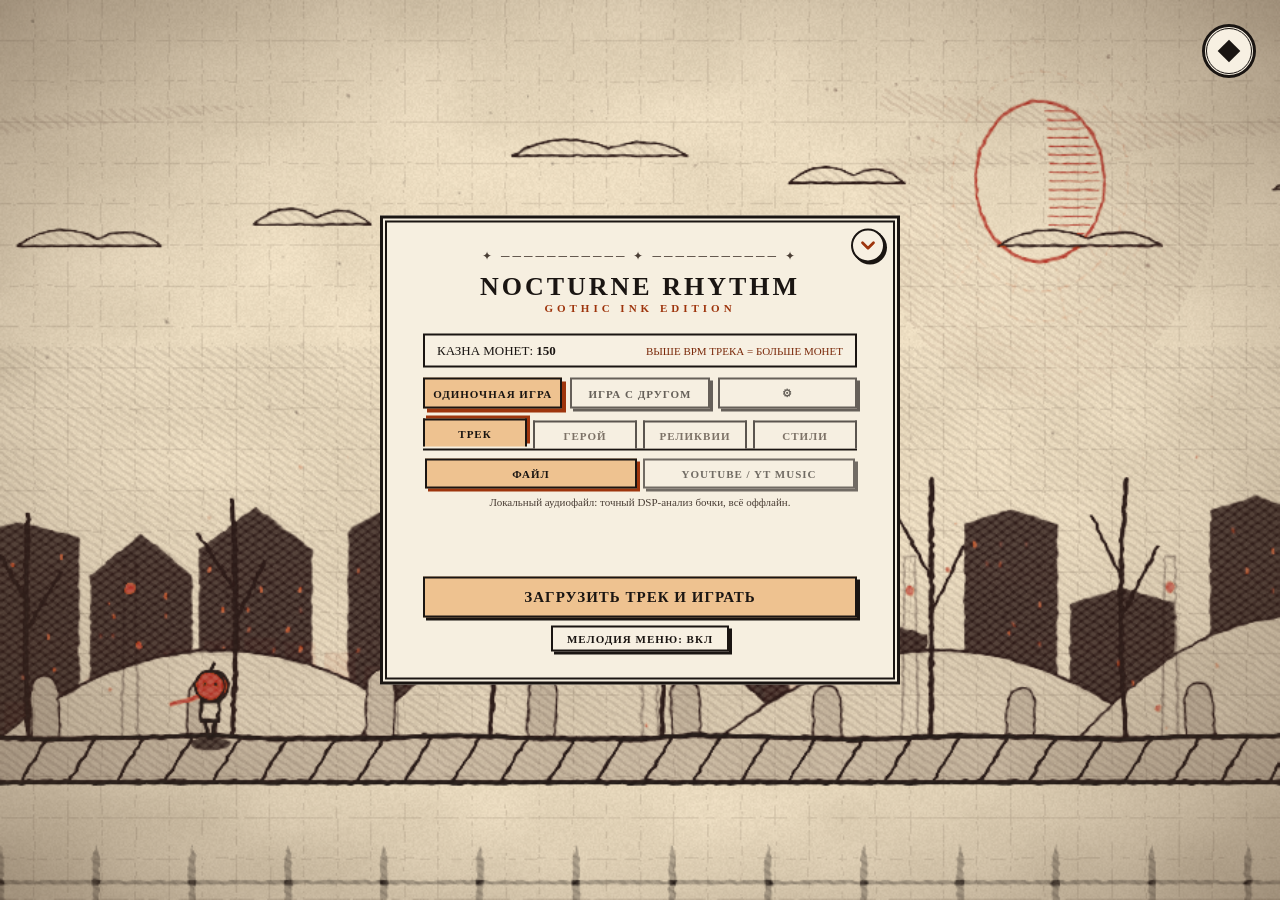
<file: index.html>
<!DOCTYPE html>
<html lang="ru">
<head>
  <meta charset="UTF-8" />
  <meta name="viewport" content="width=device-width, initial-scale=1.0, maximum-scale=1.0, user-scalable=no, viewport-fit=cover" />
  <title>NOCTURNE RHYTHM</title>
  <link rel="stylesheet" href="src/style.css" />
</head>
<body data-theme="ink">
  <input type="file" id="audio-input" accept="audio/*" style="display: none;" />
  <div id="yt-holder" aria-hidden="true"></div>

  <div id="canvas-container">
    <canvas id="gl-canvas"></canvas>
  </div>

  <div id="ui-layer">
    <div id="start-modal">
      <button id="btn-title-toggle" title="Свернуть / развернуть заголовок">
        <svg class="chev" width="22" height="22" viewBox="0 0 24 24"><path d="M6 9l6 6 6-6" stroke="currentColor" stroke-width="3" fill="none" stroke-linecap="round" stroke-linejoin="round"/></svg>
      </button>

      <div id="title-block">
        <div class="ornament-line">✦ ─────────── ✦ ─────────── ✦</div>
        <div class="modal-title">NOCTURNE RHYTHM</div>
        <div class="modal-subtitle">GOTHIC INK EDITION</div>
      </div>

      <div class="wallet-bar">
        <span>КАЗНА МОНЕТ: <b id="menu-coins-val">150</b></span>
        <span style="font-size: 11px; color: var(--accent-dark);">ВЫШЕ BPM ТРЕКА = БОЛЬШЕ МОНЕТ</span>
      </div>

      <div class="mode-row">
        <button id="btn-solo-mode" class="sketch-btn active">ОДИНОЧНАЯ ИГРА</button>
        <button id="btn-mp-mode" class="sketch-btn">ИГРА С ДРУГОМ</button>
        <button id="btn-open-settings" class="sketch-btn" title="Настройки">⚙</button>
      </div>

      <div id="mp-panel" style="display: none;">
        <div id="mp-lobby">
          <button id="btn-create-room" class="sketch-btn" style="width: 100%;">СОЗДАТЬ КОМНАТУ (ВЫ ХОСТ)</button>
          <div class="mp-or">— или —</div>
          <div style="display: flex; gap: 6px;">
            <input type="text" id="room-code-input" maxlength="4" placeholder="КОД" class="room-input" />
            <button id="btn-join-room" class="sketch-btn" style="flex: 1;">ВОЙТИ</button>
          </div>
        </div>
        <div id="mp-status" style="display: none;">
          <div id="mp-code-label" class="mp-code"></div>
          <div id="mp-hint" class="mp-hint"></div>
          <div id="mp-progress" class="progress-outer" style="display: none;">
            <div id="mp-progress-fill" class="progress-fill"></div>
          </div>
          <button id="btn-leave-room" class="sketch-btn" style="width: 100%; margin-top: 8px; font-size: 11px; padding: 6px 10px;">ПОКИНУТЬ КОМНАТУ</button>
        </div>
      </div>

      <!-- better17: tabbed menu -->
      <div class="menu-tabs">
        <button id="btn-tab-track" class="tab-btn">ТРЕК</button>
        <button id="btn-tab-hero" class="tab-btn">ГЕРОЙ</button>
        <button id="btn-tab-items" class="tab-btn">РЕЛИКВИИ</button>
        <button id="btn-tab-styles" class="tab-btn">СТИЛИ</button>
      </div>

      <div id="tab-track" class="tab-panel">
        <div class="src-row">
          <button id="btn-src-file" class="sketch-btn active">ФАЙЛ</button>
          <button id="btn-src-yt" class="sketch-btn">YOUTUBE / YT MUSIC</button>
        </div>

        <div id="track-file-box">
          <div class="mp-hint" style="margin: 6px 0;">Локальный аудиофайл: точный DSP-анализ бочки, всё оффлайн.</div>
        </div>

        <div id="track-yt-box" style="display: none;">
          <div style="display: flex; gap: 6px;">
            <input type="text" id="yt-url" class="yt-input" placeholder="Вставь ссылку YouTube / YT Music..." />
            <button id="btn-yt-load" class="sketch-btn">LOAD</button>
          </div>
          <div id="yt-hint" class="mp-hint" style="margin-top: 6px;">Трек играет прямо с YouTube — без скачивания.</div>

          <div id="calib-box" style="display: none;" class="calib-box">
            <div id="calib-status" class="calib-status">СЛУШАЙ И ТАКАЙ В БИТ!</div>
            <div id="calib-count" class="calib-count">0 / 10</div>
            <button id="calib-tap-zone" class="tap-zone">ТАЙ!</button>
            <div class="mp-hint" style="margin-top: 4px;">пробел тоже работает</div>
          </div>

          <div id="track-card" style="display: none;" class="track-card">
            <b id="menu-track-name">-</b>
            <div class="track-card-row">
              <span>BPM: <b id="menu-bpm-val">-</b></span>
              <span>ДЛИНА: <b id="menu-track-len">-</b></span>
              <span>БИТОВ: <b id="menu-track-kicks">-</b></span>
            </div>
            <div class="track-card-row">
              <span>ТЕКСТ ПЕСНИ: <b id="lyrics-status">—</b></span>
            </div>
            <button id="btn-calib-retry" class="sketch-btn" style="display: none; font-size: 11px; padding: 5px 12px; margin-top: 4px;">ЕЩЁ РАЗ (перекалибровать)</button>
          </div>
        </div>
      </div>

      <div id="tab-hero" class="tab-panel" style="display: none;">
        <div class="section-label">МАГАЗИН ОБЛИКОВ (СКИНЫ)</div>
        <div class="skin-grid" id="skin-selector"></div>
      </div>

      <div id="tab-items" class="tab-panel" style="display: none;">
        <div class="section-label">ВИЗУАЛЬНЫЕ РЕЛИКВИИ (ПРЕДМЕТЫ)</div>
        <div class="item-grid" id="item-selector"></div>
      </div>

      <div id="tab-styles" class="tab-panel" style="display: none;">
        <div class="section-label">ВИЗУАЛЬНЫЙ СТИЛЬ ВСЕЙ ИГРЫ</div>
        <div id="theme-grid"></div>
      </div>

      <div id="guest-wait" class="mp-hint" style="display: none; text-align: center; padding: 6px 0;">ЖДЁМ ТРЕК ОТ ХОСТА...</div>

      <button id="btn-select-file" class="sketch-btn pulse-ring" style="font-size: 15px; width: 100%; margin-top: 6px;">ЗАГРУЗИТЬ ТРЕК И ИГРАТЬ</button>
      <button id="btn-yt-start" class="sketch-btn pulse-ring" style="display: none; font-size: 15px; width: 100%; margin-top: 6px;">ВСТАВЬ ССЫЛКУ И ЗАГРУЗИ</button>

      <div style="margin-top: 8px;">
        <button id="btn-toggle-menu-music" class="sketch-btn" style="font-size: 11px; padding: 5px 14px;">МЕЛОДИЯ МЕНЮ: ВКЛ</button>
      </div>
    </div>

    <div class="panel" id="settings-panel" style="display: none;">
      <div class="title">НАСТРОЙКИ</div>

      <div class="section-label">ЭФФЕКТЫ</div>
      <div class="settings-row">
        <span>ЧАСТИЦЫ:</span>
        <button class="sketch-btn quality-btn" data-q="low">НИЗ</button>
        <button class="sketch-btn quality-btn" data-q="mid">СРЕД</button>
        <button class="sketch-btn quality-btn" data-q="high">ВЫС</button>
      </div>
      <div class="settings-row">
        <span>ТРЯСКА ЭКРАНА:</span>
        <button id="btn-toggle-shake" class="sketch-btn">ВКЛ</button>
      </div>
      <div class="settings-row">
        <span>ТЕКСТ ПЕСНИ НА ФОНЕ:</span>
        <button id="btn-toggle-lyrics" class="sketch-btn">ВКЛ</button>
      </div>
      <div class="settings-row">
        <span>КРАСИВЕЙШИЙ ВИЗУАЛ:</span>
        <button id="btn-toggle-ultra" class="sketch-btn ultra-btn">ВЫКЛ</button>
      </div>
      <div class="mp-hint ultra-hint">Максимум красоты: свечение, объёмный фон, плотные эффекты и длинные шлейфы. Может лагать на слабых устройствах.</div>

      <div class="volume-box">
        <span>ГРОМКОСТЬ</span>
        <input type="range" id="volume-slider" min="0" max="100" value="75" />
        <span id="volume-label" style="min-width: 38px;">75%</span>
      </div>

      <button id="btn-close-settings" class="sketch-btn" style="width: 100%; margin-top: 10px;">ЗАКРЫТЬ</button>
    </div>

    <div class="panel" id="hud-panel" style="display: none;">
      <div class="title">NOCTURNE RHYTHM</div>
      <div id="track-name" style="font-size: 12px; font-weight: bold; word-break: break-all; margin-bottom: 6px;">-</div>
      <div id="hud-lyrics" style="font-size: 10px; color: var(--accent); letter-spacing: 1px; margin: -4px 0 6px 0; display: none;"></div>
      <div class="metrics">
        <div class="metric-box">BPM: <b id="bpm-val">-</b> (<span id="bpm-mult-val">x1.0</span>)</div>
        <div class="metric-box">МОНЕТЫ: <b id="hud-coins-val">0</b></div>
        <div class="metric-box">СЕРИЯ: <b id="combo-val">x0</b></div>
      </div>
      <div class="volume-box" style="margin: 8px 0 0 0; padding: 5px 8px;">
        <span style="font-size: 11px;">ЗВУК:</span>
        <input type="range" id="hud-volume-slider" min="0" max="100" value="75" style="width: 90px;" />
        <span style="font-size: 11px; margin-left: 6px;">СЧЕТ: <b id="score-val">0</b></span>
        <button id="btn-hud-menu" class="sketch-btn" style="padding: 3px 10px; font-size: 11px; margin-left: auto;">МЕНЮ</button>
      </div>
    </div>

    <!-- better17: duel VS strip -->
    <div id="vs-panel" style="display: none;">
      <div class="vs-side">
        <span id="vs-crown-my" class="vs-crown">&#9819;</span>
        <b id="vs-my-score">0</b>
        <span class="vs-label">ТЫ</span>
      </div>
      <div class="vs-divider">VS</div>
      <div class="vs-side">
        <span id="vs-crown-peer" class="vs-crown">&#9819;</span>
        <b id="vs-peer-score">0</b>
        <span class="vs-label">ДРУГ</span>
      </div>
    </div>

    <div id="finale-banner" style="display: none;">⚔ ФИНАЛ — МОНЕТЫ ×2 ⚔</div>

    <div id="beat-indicator" title="Импульс бочки">
      <div class="beat-core"></div>
    </div>

    <div class="panel" id="peer-panel" style="display: none;">
      <div class="title" id="peer-name">ДРУГ</div>
      <div class="metrics">
        <div class="metric-box">СЧЁТ: <b id="peer-score">0</b></div>
        <div class="metric-box">СЕРИЯ: <b id="peer-combo">x0</b></div>
        <div class="metric-box">СТАТУС: <b id="peer-status">—</b></div>
      </div>
    </div>

    <div id="countdown" style="display: none;">
      <div id="countdown-num">3</div>
      <div class="modal-subtitle">ПРИГОТОВЬСЯ</div>
    </div>

    <div id="pause-overlay" style="display: none;">
      <div id="pause-icon">⏸</div>
      <div id="pause-text">ПАУЗА</div>
    </div>

    <!-- better20: spectate HUD — watching your friend after your own death -->
    <div id="spectate-bar" style="display: none;">
      <span class="spec-title">☠ НАБЛЮДЕНИЕ ЗА ДРУГОМ</span>
      <span id="spectate-status"></span>
      <div class="spec-zoom">
        <button id="spec-zoom-out" class="spec-zoom-btn" title="Отдалить">−</button>
        <span class="spec-zoom-label">ЗУМ</span>
        <button id="spec-zoom-in" class="spec-zoom-btn" title="Приблизить">+</button>
      </div>
      <span class="spec-hint">КОЛЕСО МЫШИ — ЗУМ · МЕНЮ — ВЫЙТИ (КОМНАТА СОХРАНИТСЯ)</span>
    </div>

    <div id="game-over">
      <div class="ornament-line">✦ ───────── ✦ ───────── ✦</div>
      <h2 class="modal-title" id="game-over-title">ЧЕРНИЛА ПРОЛИТЫ</h2>
      <div id="final-rank" class="rank-badge">C</div>
      <p style="margin-bottom: 6px; font-size: 15px;">Счёт: <b id="final-score">0</b> &nbsp;|&nbsp; Макс. серия: <b id="final-combo">x0</b></p>
      <p style="margin-bottom: 16px; font-size: 14px; color: var(--accent-dark); font-weight: bold;">Добыто монет за забег: +<span id="final-coins">0</span></p>
      <div id="mp-result" class="mp-result" style="display: none;"></div>
      <div style="display: flex; gap: 12px; justify-content: center; flex-wrap: wrap;">
        <button id="btn-restart" class="sketch-btn pulse-ring">ПОВТОРИТЬ ПАРТИЮ</button>
        <button id="btn-back-menu" class="sketch-btn">МАГАЗИН / МЕНЮ</button>
      </div>
    </div>

    <!-- better19: smooth scene transitions + end-of-run toast -->
    <div id="menu-toast"></div>
    <div id="fade-veil"></div>
  </div>

  <script type="module" src="src/main.js"></script>
</body>
</html>
</file>
<file: src/style.css>
/* NOCTURNE RHYTHM — better16 (3 UI themes via body[data-theme] variables) */

* {
  box-sizing: border-box;
  margin: 0;
  padding: 0;
  user-select: none;
}

:root, body[data-theme="ink"] {
  --bg: #dfd3be;
  --panel: #f6efe0;
  --panel-brd: #1a1512;
  --text: #1a1512;
  --text-muted: #4a3e35;
  --accent: #9e350d;
  --accent-dark: #7a290a;
  --accent2: #c94614;
  --card: #f7f0e2;
  --card-brd: #2e251f;
  --card-active: #eec290;
  --shadow: #1a1512;
  --field: #f7f0e2;
  --radius: 0px;
  --glow: none;
}

body[data-theme="neon"] {
  --bg: #0b0f1e;
  --panel: rgba(13, 20, 40, 0.94);
  --panel-brd: #00e5ff;
  --text: #d8faff;
  --text-muted: #7f9bbf;
  --accent: #ff2e88;
  --accent-dark: #ff5ba6;
  --accent2: #00e5ff;
  --card: #0e1730;
  --card-brd: #1e3a5f;
  --card-active: #12264a;
  --shadow: #000000;
  --field: #0c1428;
  --radius: 10px;
  --glow: 0 0 10px rgba(0, 229, 255, 0.45);
}

body[data-theme="crystal"] {
  --bg: #d7ecfa;
  --panel: #f2faff;
  --panel-brd: #2c6f9e;
  --text: #123a5c;
  --text-muted: #4a7396;
  --accent: #0e8fb0;
  --accent-dark: #0e8fb0;
  --accent2: #7a4fd0;
  --card: #eaf6fe;
  --card-brd: #7ba8c6;
  --card-active: #d2ecfa;
  --shadow: rgba(44, 111, 158, 0.5);
  --field: #eaf6fe;
  --radius: 14px;
  --glow: 0 0 12px rgba(140, 200, 240, 0.55);
}

/* ---------- better17: 10 new UI themes ---------- */

body[data-theme="blood"] {
  --bg: #f3e2d0; --panel: #f8ead8; --panel-brd: #2a0a0f;
  --text: #2a0a0f; --text-muted: #6e3038;
  --accent: #c81e2b; --accent-dark: #8a1420; --accent2: #e05a3c;
  --card: #f6e4d2; --card-brd: #5e2a28; --card-active: #f0cfc0;
  --shadow: #2a0a0f; --field: #f6e4d2; --radius: 0px; --glow: none;
}

body[data-theme="glacier"] {
  --bg: #eef6fb; --panel: #f6fbff; --panel-brd: #1d4e68;
  --text: #123648; --text-muted: #40687e;
  --accent: #1e93b4; --accent-dark: #187a97; --accent2: #5f3fa8;
  --card: #ecf6fc; --card-brd: #6f9ab0; --card-active: #d8ecf7;
  --shadow: rgba(29, 78, 104, 0.45); --field: #ecf6fc; --radius: 12px;
  --glow: 0 0 12px rgba(160, 220, 245, 0.6);
}

body[data-theme="toxic"] {
  --bg: #11150c; --panel: rgba(20, 26, 14, 0.95); --panel-brd: #9dff20;
  --text: #d6ffb0; --text-muted: #7ca04a;
  --accent: #39ff6a; --accent-dark: #6aff98; --accent2: #d8ff3d;
  --card: #1a2412; --card-brd: #3c5c26; --card-active: #243418;
  --shadow: #000000; --field: #161e10; --radius: 8px;
  --glow: 0 0 10px rgba(157, 255, 32, 0.4);
}

body[data-theme="solar"] {
  --bg: #f8ecd4; --panel: #fbf2dd; --panel-brd: #4a2c10;
  --text: #4a2c10; --text-muted: #8a6030;
  --accent: #c8831c; --accent-dark: #a86a12; --accent2: #a83c10;
  --card: #f6e9cc; --card-brd: #947244; --card-active: #f0d9a8;
  --shadow: #4a2c10; --field: #f6e9cc; --radius: 0px; --glow: none;
}

body[data-theme="abyss"] {
  --bg: #071820; --panel: rgba(9, 26, 34, 0.95); --panel-brd: #3fd8d0;
  --text: #baf2ec; --text-muted: #4a8a8c;
  --accent: #19b8c8; --accent-dark: #3fd8d0; --accent2: #ff6a3d;
  --card: #0c2830; --card-brd: #1c4c54; --card-active: #123842;
  --shadow: #000000; --field: #0a222a; --radius: 10px;
  --glow: 0 0 10px rgba(63, 216, 208, 0.45);
}

body[data-theme="ash"] {
  --bg: #e8e6e1; --panel: #f0efec; --panel-brd: #26242a;
  --text: #26242a; --text-muted: #6a6672;
  --accent: #8c2a2a; --accent-dark: #6e2020; --accent2: #55515e;
  --card: #eae8e4; --card-brd: #5c5862; --card-active: #d9d6d0;
  --shadow: #26242a; --field: #eae8e4; --radius: 0px; --glow: none;
}

body[data-theme="ember"] {
  --bg: #160d0a; --panel: rgba(26, 15, 11, 0.95); --panel-brd: #ff8b3d;
  --text: #ffd9b0; --text-muted: #a86a44;
  --accent: #ffb02e; --accent-dark: #ff8b3d; --accent2: #ff3d1e;
  --card: #241410; --card-brd: #482418; --card-active: #30201a;
  --shadow: #000000; --field: #1c110c; --radius: 10px;
  --glow: 0 0 10px rgba(255, 139, 61, 0.45);
}

body[data-theme="sakura"] {
  --bg: #fdeef4; --panel: #fef5f9; --panel-brd: #4a1f3d;
  --text: #4a1f3d; --text-muted: #8a4e6e;
  --accent: #d84a80; --accent-dark: #b83a6a; --accent2: #7a3fd0;
  --card: #fceaf2; --card-brd: #a07488; --card-active: #f6d8e4;
  --shadow: rgba(74, 31, 61, 0.5); --field: #fceaf2; --radius: 14px;
  --glow: 0 0 12px rgba(255, 200, 225, 0.6);
}

body[data-theme="verdigris"] {
  --bg: #e2efe4; --panel: #ecf5ee; --panel-brd: #1d4a3a;
  --text: #1d4a3a; --text-muted: #5a8a6e;
  --accent: #2e9878; --accent-dark: #247a60; --accent2: #b06a1e;
  --card: #e4f0e6; --card-brd: #6a9678; --card-active: #d2e6d8;
  --shadow: rgba(29, 74, 58, 0.45); --field: #e4f0e6; --radius: 8px;
  --glow: none;
}

body[data-theme="violet"] {
  --bg: #120a1e; --panel: rgba(20, 12, 34, 0.95); --panel-brd: #b78aff;
  --text: #e8d8ff; --text-muted: #7a5ea8;
  --accent: #e05aff; --accent-dark: #ff8aff; --accent2: #4dffb0;
  --card: #1c1030; --card-brd: #382054; --card-active: #261642;
  --shadow: #000000; --field: #180e2a; --radius: 10px;
  --glow: 0 0 10px rgba(183, 138, 255, 0.45);
}

body[data-theme="cyber_gold"] {
  --bg: #0d0b08; --panel: rgba(22, 18, 12, 0.95); --panel-brd: #ffd700;
  --text: #fff3c4; --text-muted: #a68b3c;
  --accent: #ffb800; --accent-dark: #ffd700; --accent2: #00f0ff;
  --card: #1a150c; --card-brd: #4a3b18; --card-active: #2b2210;
  --shadow: #000000; --field: #141009; --radius: 8px;
  --glow: 0 0 10px rgba(255, 215, 0, 0.4);
}

body[data-theme="phantom_mint"] {
  --bg: #091916; --panel: rgba(14, 34, 30, 0.95); --panel-brd: #52ffcb;
  --text: #d9fff4; --text-muted: #5ca892;
  --accent: #1de9b6; --accent-dark: #52ffcb; --accent2: #7c4dff;
  --card: #102a24; --card-brd: #24584c; --card-active: #183c34;
  --shadow: #000000; --field: #0d221e; --radius: 12px;
  --glow: 0 0 10px rgba(82, 255, 203, 0.4);
}

body[data-theme="crimson_eclipse"] {
  --bg: #0c0406; --panel: rgba(24, 8, 12, 0.95); --panel-brd: #ff1744;
  --text: #ffd6de; --text-muted: #9e3a4e;
  --accent: #ff1744; --accent-dark: #ff5252; --accent2: #ff9100;
  --card: #1a080c; --card-brd: #4d1420; --card-active: #2c0d16;
  --shadow: #000000; --field: #140609; --radius: 6px;
  --glow: 0 0 10px rgba(255, 23, 68, 0.45);
}

body[data-theme="royal_velvet"] {
  --bg: #1a0e24; --panel: #261436; --panel-brd: #e0a94f;
  --text: #f7e6c4; --text-muted: #9c7a97;
  --accent: #e0a94f; --accent-dark: #f5c77e; --accent2: #d83a7c;
  --card: #2d1840; --card-brd: #5c386e; --card-active: #3d2056;
  --shadow: #0c0612; --field: #20102e; --radius: 4px;
  --glow: none;
}

body[data-theme="eldritch"] {
  --bg: #08120e; --panel: rgba(12, 26, 20, 0.95); --panel-brd: #00e676;
  --text: #c8ffe0; --text-muted: #528c6e;
  --accent: #00e676; --accent-dark: #69f0ae; --accent2: #b388ff;
  --card: #10221a; --card-brd: #264d3b; --card-active: #183629;
  --shadow: #000000; --field: #0c1a14; --radius: 10px;
  --glow: 0 0 10px rgba(0, 230, 118, 0.4);
}

body[data-theme="frostfire"] {
  --bg: #0d1522; --panel: rgba(16, 26, 42, 0.95); --panel-brd: #ff6d00;
  --text: #e3f2fd; --text-muted: #648dae;
  --accent: #ff6d00; --accent-dark: #ff9e40; --accent2: #00b0ff;
  --card: #142236; --card-brd: #29486b; --card-active: #1c314d;
  --shadow: #000000; --field: #101b2b; --radius: 10px;
  --glow: 0 0 10px rgba(255, 109, 0, 0.4);
}

body[data-theme="monochrome_red"] {
  --bg: #f2f2f2; --panel: #ffffff; --panel-brd: #111111;
  --text: #111111; --text-muted: #555555;
  --accent: #d50000; --accent-dark: #9b0000; --accent2: #111111;
  --card: #eaeaea; --card-brd: #222222; --card-active: #dcdcdc;
  --shadow: #111111; --field: #f5f5f5; --radius: 0px;
  --glow: none;
}

body[data-theme="celestial"] {
  --bg: #eef4fa; --panel: #ffffff; --panel-brd: #1e4b8f;
  --text: #163666; --text-muted: #5374a6;
  --accent: #d49b1c; --accent-dark: #b37e0e; --accent2: #2979ff;
  --card: #f5f9fd; --card-brd: #8faed9; --card-active: #e1ecf7;
  --shadow: rgba(30, 75, 143, 0.35); --field: #f5f9fd; --radius: 12px;
  --glow: none;
}

body, html {
  width: 100%;
  height: 100%;
  overflow: hidden;
  background: var(--bg);
  font-family: 'Georgia', 'Times New Roman', serif;
  color: var(--text);
}

#canvas-container {
  position: absolute;
  top: 0;
  left: 0;
  width: 100%;
  height: 100%;
  z-index: 1;
}

canvas {
  width: 100%;
  height: 100%;
  display: block;
}

#ui-layer {
  position: absolute;
  top: 0;
  left: 0;
  width: 100%;
  height: 100%;
  z-index: 2;
  pointer-events: none;
  display: flex;
  flex-direction: column;
  justify-content: space-between;
  padding: 24px;
}

.panel {
  background: var(--panel);
  border: 2px solid var(--panel-brd);
  outline: 1px solid var(--panel-brd);
  outline-offset: -5px;
  box-shadow: 6px 6px 0px var(--shadow), var(--glow);
  border-radius: var(--radius);
  padding: 16px 20px;
  pointer-events: auto;
  max-width: 440px;
}

.title {
  font-size: 18px;
  font-weight: bold;
  margin-bottom: 6px;
  text-transform: uppercase;
  letter-spacing: 2px;
  border-bottom: 1px solid var(--panel-brd);
  padding-bottom: 4px;
  color: var(--accent);
}

.ornament-line {
  font-size: 12px;
  letter-spacing: 3px;
  color: var(--text-muted);
  margin-bottom: 8px;
}

.section-label {
  font-size: 11px;
  font-weight: bold;
  letter-spacing: 2px;
  color: var(--text-muted);
  margin-top: 8px;
}

.sketch-btn {
  background: var(--card);
  border: 2px solid var(--panel-brd);
  padding: 10px 16px;
  font-size: 13px;
  font-weight: bold;
  letter-spacing: 1px;
  cursor: pointer;
  box-shadow: 3px 3px 0px var(--shadow);
  transition: all 0.1s ease;
  text-align: center;
  display: inline-block;
  font-family: inherit;
  color: var(--text);
  border-radius: calc(var(--radius) * 0.6);
}

.sketch-btn:hover {
  background: var(--card-active);
  transform: translate(-1px, -1px);
  box-shadow: 5px 5px 0px var(--accent);
}

.sketch-btn:active {
  transform: translate(1px, 1px);
  box-shadow: 1px 1px 0px var(--shadow);
}

.wallet-bar {
  display: flex;
  justify-content: space-between;
  align-items: center;
  background: var(--card);
  border: 2px solid var(--panel-brd);
  border-radius: calc(var(--radius) * 0.6);
  padding: 7px 12px;
  margin: 8px 0;
  font-size: 13px;
}

.skin-grid {
  display: grid;
  grid-template-columns: repeat(5, 1fr);
  gap: 7px;
  margin: 8px 0;
}

.item-grid {
  display: grid;
  grid-template-columns: repeat(3, 1fr);
  gap: 7px;
  margin: 8px 0;
}

.price-tag {
  font-size: 10px;
  color: var(--accent);
  margin-top: 2px;
}

.skin-card {
  background: var(--card);
  border: 2px solid var(--card-brd);
  padding: 10px 6px;
  cursor: pointer;
  box-shadow: 3px 3px 0px var(--card-brd);
  font-size: 11px;
  font-weight: bold;
  transition: all 0.12s;
  display: flex;
  flex-direction: column;
  align-items: center;
  gap: 6px;
  border-radius: calc(var(--radius) * 0.6);
}

.skin-emblem {
  width: 28px;
  height: 28px;
  border: 2px solid var(--panel-brd);
  border-radius: 50%;
  display: flex;
  align-items: center;
  justify-content: center;
  font-size: 13px;
  font-weight: bold;
  background: var(--card-active);
}

.skin-card.active {
  background: var(--card-active);
  border-color: var(--accent);
  box-shadow: 4px 4px 0px var(--accent);
  transform: translateY(-2px);
}

.skin-card.active .skin-emblem {
  background: var(--accent);
  color: var(--panel);
  border-color: var(--panel-brd);
}

.volume-box {
  display: flex;
  align-items: center;
  justify-content: center;
  gap: 12px;
  margin: 12px 0;
  font-size: 12px;
  font-weight: bold;
  letter-spacing: 1px;
  background: var(--card);
  padding: 8px 12px;
  border: 1px solid var(--card-brd);
  border-radius: calc(var(--radius) * 0.6);
}

input[type="range"] {
  -webkit-appearance: none;
  appearance: none;
  width: 150px;
  height: 6px;
  background: var(--card-active);
  border: 1px solid var(--panel-brd);
  outline: none;
  cursor: pointer;
  border-radius: 3px;
}

input[type="range"]::-webkit-slider-thumb {
  -webkit-appearance: none;
  appearance: none;
  width: 14px;
  height: 18px;
  background: var(--accent);
  border: 2px solid var(--panel-brd);
  cursor: pointer;
  border-radius: 3px;
}

.metrics {
  display: grid;
  grid-template-columns: repeat(3, 1fr);
  gap: 8px;
  margin-top: 8px;
  font-size: 12px;
}

.metric-box {
  border: 1px solid var(--text-muted);
  padding: 6px;
  background: var(--card);
  border-radius: calc(var(--radius) * 0.5);
}

#beat-indicator {
  position: absolute;
  top: 24px;
  right: 24px;
  width: 54px;
  height: 54px;
  border: 3px solid var(--panel-brd);
  outline: 1px solid var(--panel-brd);
  outline-offset: -5px;
  border-radius: 50%;
  display: flex;
  align-items: center;
  justify-content: center;
  background: var(--card);
  box-shadow: 4px 4px 0px var(--shadow), var(--glow);
  transition: transform 0.05s ease-out;
}

.beat-core {
  width: 16px;
  height: 16px;
  background: var(--panel-brd);
  transform: rotate(45deg);
  transition: all 0.05s;
}

#beat-indicator.pulse {
  transform: scale(1.32);
  background: var(--accent2);
}

#beat-indicator.pulse .beat-core {
  background: var(--panel);
  transform: rotate(90deg) scale(1.3);
}

#start-modal, #game-over {
  position: absolute;
  top: 50%;
  left: 50%;
  transform: translate(-50%, -50%);
  background: var(--panel);
  border: 3px solid var(--panel-brd);
  outline: 2px solid var(--panel-brd);
  outline-offset: -7px;
  box-shadow: 12px 12px 0px var(--shadow), var(--glow);
  border-radius: var(--radius);
  padding: 30px 40px;
  text-align: center;
  pointer-events: auto;
  z-index: 10;
  width: 92%;
  max-width: 520px;
  max-height: 92vh;
  overflow-y: auto;
}

#game-over {
  display: none;
}

/* Collapsible title */
#btn-title-toggle {
  position: absolute;
  top: 10px;
  right: 12px;
  background: var(--card);
  border: 2px solid var(--panel-brd);
  border-radius: 50%;
  width: 34px;
  height: 34px;
  cursor: pointer;
  color: var(--accent);
  display: flex;
  align-items: center;
  justify-content: center;
  box-shadow: 2px 2px 0px var(--shadow);
  z-index: 2;
}

#btn-title-toggle .chev {
  transition: transform 0.28s ease;
}

#title-block {
  max-height: 180px;
  opacity: 1;
  overflow: hidden;
  transition: max-height 0.32s ease, opacity 0.26s ease, margin 0.32s ease, transform 0.32s ease;
}

#start-modal.title-collapsed #title-block {
  max-height: 0;
  opacity: 0;
  margin-bottom: -12px;
  transform: scale(0.96);
}

#start-modal.title-collapsed #btn-title-toggle .chev {
  transform: rotate(180deg);
}

.modal-title {
  font-size: 26px;
  font-weight: bold;
  letter-spacing: 3px;
  color: var(--text);
}

.modal-subtitle {
  font-size: 11px;
  letter-spacing: 4px;
  color: var(--accent);
  font-weight: bold;
  margin-bottom: 12px;
}

.modal-desc {
  font-size: 13px;
  line-height: 1.5;
  margin-bottom: 14px;
  color: var(--text-muted);
}

.pulse-ring {
  background: var(--card-active);
  animation: pulse-border 1.1s infinite alternate;
}

@keyframes pulse-border {
  from { box-shadow: 3px 3px 0px var(--shadow); }
  to { box-shadow: 6px 6px 0px var(--accent); }
}

/* ---------- Modes & Multiplayer ---------- */

.mode-row {
  display: flex;
  gap: 8px;
  margin-top: 10px;
}

.mode-row .sketch-btn {
  flex: 1;
  font-size: 11px;
  padding: 7px 6px;
  opacity: 0.65;
}

.mode-row .sketch-btn.active {
  opacity: 1;
  background: var(--card-active);
  box-shadow: 4px 4px 0px var(--accent);
}

#mp-panel {
  border: 2px dashed var(--text-muted);
  border-radius: calc(var(--radius) * 0.6);
  padding: 10px;
  margin-top: 8px;
  background: var(--card);
}

.mp-or {
  text-align: center;
  font-size: 10px;
  letter-spacing: 2px;
  color: var(--text-muted);
  margin: 6px 0;
}

.room-input {
  width: 90px;
  border: 2px solid var(--panel-brd);
  background: var(--field);
  font-family: inherit;
  font-weight: bold;
  font-size: 15px;
  letter-spacing: 4px;
  text-align: center;
  text-transform: uppercase;
  color: var(--text);
  padding: 6px 4px;
  border-radius: calc(var(--radius) * 0.5);
}

.mp-code {
  font-size: 17px;
  font-weight: bold;
  letter-spacing: 3px;
  color: var(--accent);
  margin-bottom: 4px;
  text-align: center;
}

.mp-hint {
  font-size: 11px;
  line-height: 1.45;
  color: var(--text-muted);
  text-align: center;
  word-break: break-word;
}

.progress-outer {
  width: 100%;
  height: 10px;
  border: 1px solid var(--panel-brd);
  background: var(--field);
  margin-top: 6px;
  border-radius: 4px;
  overflow: hidden;
}

.progress-fill {
  height: 100%;
  width: 0%;
  background: var(--accent);
  transition: width 0.15s linear;
}

#peer-panel {
  position: absolute;
  top: 96px;
  right: 24px;
  width: 230px;
}

.mp-result {
  font-size: 16px;
  font-weight: bold;
  letter-spacing: 1px;
  color: var(--accent);
  margin-bottom: 12px;
}

/* ---------- Settings ---------- */

#settings-panel {
  position: absolute;
  top: 50%;
  left: 50%;
  transform: translate(-50%, -50%);
  z-index: 15;
  width: 92%;
  max-width: 460px;
}

#theme-grid {
  display: grid;
  grid-template-columns: repeat(3, 1fr);
  gap: 8px;
  margin: 8px 0;
}

.theme-card {
  background: var(--card);
  border: 2px solid var(--card-brd);
  border-radius: calc(var(--radius) * 0.6);
  padding: 8px 6px;
  cursor: pointer;
  display: flex;
  flex-direction: column;
  align-items: center;
  gap: 5px;
  box-shadow: 3px 3px 0px var(--card-brd);
  transition: all 0.12s;
}

.theme-card .swatches {
  display: flex;
  gap: 4px;
}

.theme-card .sw {
  width: 16px;
  height: 16px;
  border-radius: 50%;
  border: 1px solid var(--panel-brd);
}

.theme-card .theme-name {
  font-size: 10px;
  font-weight: bold;
  letter-spacing: 0.5px;
}

.theme-card.active {
  border-color: var(--accent);
  box-shadow: 4px 4px 0px var(--accent);
  background: var(--card-active);
  transform: translateY(-2px);
}

.settings-row {
  display: flex;
  align-items: center;
  gap: 6px;
  margin: 8px 0;
  font-size: 12px;
  font-weight: bold;
}

.settings-row .sketch-btn {
  font-size: 10px;
  padding: 5px 9px;
  opacity: 0.6;
}

.settings-row .sketch-btn.active {
  opacity: 1;
  background: var(--card-active);
  box-shadow: 3px 3px 0px var(--accent);
}

/* ---------- Countdown / Pause / Finale ---------- */

#countdown {
  position: absolute;
  top: 50%;
  left: 50%;
  transform: translate(-50%, -50%);
  z-index: 20;
  text-align: center;
  pointer-events: none;
  background: var(--panel);
  border: 3px solid var(--panel-brd);
  outline: 2px solid var(--panel-brd);
  outline-offset: -7px;
  box-shadow: 10px 10px 0px var(--shadow), var(--glow);
  border-radius: var(--radius);
  padding: 26px 60px;
}

#countdown-num {
  font-size: 84px;
  font-weight: bold;
  color: var(--text);
  line-height: 1;
  animation: count-pulse 1s ease infinite;
}

@keyframes count-pulse {
  from { transform: scale(1.15); color: var(--accent); }
  to { transform: scale(1); color: var(--text); }
}

#pause-overlay {
  position: absolute;
  top: 50%;
  left: 50%;
  transform: translate(-50%, -50%);
  z-index: 25;
  text-align: center;
  pointer-events: none;
  background: var(--panel);
  border: 3px solid var(--panel-brd);
  outline: 2px solid var(--panel-brd);
  outline-offset: -7px;
  box-shadow: 10px 10px 0px var(--shadow), var(--glow);
  border-radius: var(--radius);
  padding: 28px 44px;
  max-width: 440px;
}

#pause-icon {
  font-size: 40px;
  margin-bottom: 6px;
  color: var(--accent);
}

#pause-text {
  font-size: 17px;
  font-weight: bold;
  letter-spacing: 1px;
  line-height: 1.45;
  color: var(--text);
}

#finale-banner {
  position: absolute;
  top: 22px;
  left: 50%;
  transform: translateX(-50%);
  z-index: 12;
  font-size: 18px;
  font-weight: bold;
  letter-spacing: 3px;
  color: var(--accent);
  background: var(--panel);
  border: 2px solid var(--accent);
  border-radius: calc(var(--radius) * 0.7);
  padding: 8px 22px;
  box-shadow: 4px 4px 0px var(--shadow), var(--glow);
  animation: finale-glow 0.9s ease infinite alternate;
  pointer-events: none;
}

@keyframes finale-glow {
  from { transform: translateX(-50%) scale(1); }
  to { transform: translateX(-50%) scale(1.06); }
}

/* ---------- Rank ---------- */

.rank-badge {
  width: 64px;
  height: 64px;
  margin: 8px auto 10px auto;
  display: flex;
  align-items: center;
  justify-content: center;
  font-size: 38px;
  font-weight: bold;
  color: var(--panel);
  background: var(--accent);
  border: 3px solid var(--panel-brd);
  border-radius: 50%;
  box-shadow: 4px 4px 0px var(--shadow), var(--glow);
}

#pause-text {
  white-space: pre-line;
}

/* ---------- better17: tabbed menu ---------- */

.menu-tabs {
  display: flex;
  gap: 6px;
  margin-top: 12px;
  border-bottom: 2px solid var(--panel-brd);
  padding-bottom: 0;
}

.tab-btn {
  flex: 1;
  background: var(--card);
  border: 2px solid var(--panel-brd);
  border-bottom: none;
  padding: 7px 4px;
  font-size: 11px;
  font-weight: bold;
  letter-spacing: 1px;
  cursor: pointer;
  font-family: inherit;
  color: var(--text-muted);
  border-radius: calc(var(--radius) * 0.5) calc(var(--radius) * 0.5) 0 0;
  opacity: 0.7;
}

.tab-btn.active {
  background: var(--card-active);
  color: var(--text);
  opacity: 1;
  box-shadow: 3px -3px 0px var(--accent);
  transform: translateY(-2px);
}

.tab-panel {
  min-height: 120px;
  padding: 8px 2px 4px 2px;
  text-align: left;
}

.src-row {
  display: flex;
  gap: 6px;
  margin-bottom: 6px;
}

.src-row .sketch-btn {
  flex: 1;
  font-size: 11px;
  padding: 7px 6px;
  opacity: 0.6;
}

.src-row .sketch-btn.active {
  opacity: 1;
  background: var(--card-active);
  box-shadow: 3px 3px 0px var(--accent);
}

.yt-input {
  flex: 1;
  border: 2px solid var(--panel-brd);
  background: var(--field);
  font-family: inherit;
  font-size: 12px;
  color: var(--text);
  padding: 7px 8px;
  border-radius: calc(var(--radius) * 0.5);
  user-select: text;
  min-width: 0;
}

.calib-box {
  margin-top: 8px;
  border: 2px dashed var(--accent);
  border-radius: calc(var(--radius) * 0.6);
  padding: 10px;
  text-align: center;
  background: var(--card);
  animation: calib-pulse 0.9s ease infinite alternate;
}

@keyframes calib-pulse {
  from { box-shadow: 0 0 0 0 rgba(0, 0, 0, 0); }
  to { box-shadow: 0 0 14px 2px var(--accent); }
}

.calib-status {
  font-size: 13px;
  font-weight: bold;
  letter-spacing: 1px;
  color: var(--accent);
}

.calib-count {
  font-size: 12px;
  color: var(--text-muted);
  margin: 4px 0;
  font-weight: bold;
}

.tap-zone {
  width: 84px;
  height: 84px;
  border-radius: 50%;
  border: 3px solid var(--panel-brd);
  background: var(--accent);
  color: var(--panel);
  font-size: 20px;
  font-weight: 900;
  letter-spacing: 2px;
  cursor: pointer;
  font-family: inherit;
  box-shadow: 0 5px 0 var(--shadow), var(--glow);
  transition: transform 0.06s;
}

.tap-zone:active {
  transform: translateY(4px) scale(0.96);
  box-shadow: 0 1px 0 var(--shadow);
}

.track-card {
  margin-top: 8px;
  border: 2px solid var(--accent);
  background: var(--card);
  border-radius: calc(var(--radius) * 0.6);
  padding: 8px 10px;
  font-size: 12px;
  word-break: break-all;
}

.track-card-row {
  display: flex;
  justify-content: space-between;
  gap: 8px;
  margin-top: 6px;
  font-size: 11px;
  color: var(--text-muted);
  flex-wrap: wrap;
}

/* ---------- better17: duel VS strip ---------- */

#vs-panel {
  position: absolute;
  top: 20px;
  left: 50%;
  transform: translateX(-50%);
  display: none;
  align-items: stretch;
  gap: 10px;
  background: var(--panel);
  border: 2px solid var(--panel-brd);
  outline: 1px solid var(--panel-brd);
  outline-offset: -4px;
  border-radius: calc(var(--radius) * 0.7);
  padding: 8px 16px;
  box-shadow: 5px 5px 0px var(--shadow), var(--glow);
  pointer-events: none;
  z-index: 12;
}

.vs-side {
  display: flex;
  flex-direction: column;
  align-items: center;
  min-width: 74px;
  line-height: 1.15;
}

.vs-side b {
  font-size: 21px;
  color: var(--text);
}

.vs-label {
  font-size: 10px;
  letter-spacing: 2px;
  color: var(--text-muted);
  font-weight: bold;
}

.vs-crown {
  font-size: 15px;
  color: var(--accent);
  visibility: hidden;
  animation: crown-bob 1.1s ease infinite alternate;
}

@keyframes crown-bob {
  from { transform: translateY(0); }
  to { transform: translateY(-2px); }
}

.vs-divider {
  align-self: center;
  font-size: 15px;
  font-weight: 900;
  letter-spacing: 1px;
  color: var(--accent);
  border-left: 1px solid var(--card-brd);
  border-right: 1px solid var(--card-brd);
  padding: 2px 10px;
}

/* hidden iframe holder for the YouTube player */
#yt-holder {
  position: absolute;
  width: 1px;
  height: 1px;
  left: -9999px;
  top: 0;
  overflow: hidden;
}

/* ---------- better19: transitions, toast, wallet bump ---------- */

#fade-veil {
  position: absolute;
  top: 0;
  left: 0;
  width: 100%;
  height: 100%;
  background: var(--bg);
  opacity: 0;
  pointer-events: none;
  transition: opacity 0.42s ease;
  z-index: 40;
}

#fade-veil.on {
  opacity: 1;
}

#menu-toast {
  position: absolute;
  top: 86px;
  left: 50%;
  transform: translateX(-50%) translateY(-10px);
  z-index: 41;
  background: var(--panel);
  border: 2px solid var(--accent);
  outline: 1px solid var(--panel-brd);
  outline-offset: -5px;
  border-radius: calc(var(--radius) * 0.7);
  padding: 11px 28px;
  font-size: 15px;
  font-weight: bold;
  letter-spacing: 2px;
  color: var(--accent);
  box-shadow: 5px 5px 0px var(--shadow), var(--glow);
  opacity: 0;
  pointer-events: none;
  transition: opacity 0.4s ease, transform 0.4s ease;
  text-align: center;
  max-width: 88%;
}

#menu-toast.show {
  opacity: 1;
  transform: translateX(-50%) translateY(0);
}

#menu-coins-val {
  display: inline-block;
}

.wallet-bump {
  animation: wallet-bump 0.75s ease;
}

@keyframes wallet-bump {
  0% { transform: scale(1); }
  35% { transform: scale(1.22); color: var(--accent); }
  100% { transform: scale(1); }
}

/* ================= better20: spectate bar ================= */

#spectate-bar {
  position: absolute;
  top: 14px;
  left: 50%;
  transform: translateX(-50%);
  z-index: 26;
  display: none;
  align-items: center;
  gap: 12px;
  flex-wrap: wrap;
  justify-content: center;
  background: var(--panel);
  border: 3px solid var(--panel-brd);
  outline: 2px solid var(--panel-brd);
  outline-offset: -6px;
  box-shadow: 8px 8px 0px var(--shadow), var(--glow);
  border-radius: var(--radius);
  padding: 8px 16px;
  max-width: 92%;
  pointer-events: auto;
}

#spectate-bar .spec-title {
  font-family: Georgia, serif;
  font-weight: 900;
  font-size: 13px;
  letter-spacing: 2px;
  color: var(--accent);
  white-space: nowrap;
}

#spectate-bar #spectate-status {
  font-family: Georgia, serif;
  font-weight: bold;
  font-size: 12px;
  color: var(--ink);
  letter-spacing: 1px;
  white-space: nowrap;
}

#spectate-bar .spec-zoom {
  display: flex;
  align-items: center;
  gap: 8px;
}

#spectate-bar .spec-zoom-btn {
  font-family: Georgia, serif;
  font-size: 20px;
  font-weight: 900;
  line-height: 1;
  width: 40px;
  height: 40px;
  border-radius: 50%;
  border: 3px solid var(--panel-brd);
  background: var(--panel);
  color: var(--accent);
  cursor: pointer;
  touch-action: manipulation;
  -webkit-tap-highlight-color: transparent;
  box-shadow: 4px 4px 0px var(--shadow);
}

#spectate-bar .spec-zoom-btn:active {
  transform: scale(0.92);
  color: var(--accent2);
}

#spectate-bar .spec-zoom-label {
  font-size: 10px;
  font-weight: bold;
  letter-spacing: 2px;
  color: var(--ink);
  opacity: 0.75;
}

#spectate-bar .spec-hint {
  font-size: 9px;
  letter-spacing: 1px;
  color: var(--ink);
  opacity: 0.55;
  width: 100%;
  text-align: center;
}

/* ================= better21: own scrollbars & scroll fades ================= */

/* Any menu surface that outgrows the screen gets a hand-drawn gothic
   slider instead of the browser default. */
#start-modal,
#settings-panel {
  scrollbar-width: thin;
  scrollbar-color: var(--accent) transparent;
  scroll-behavior: smooth;
  -webkit-overflow-scrolling: touch;
}

#start-modal::-webkit-scrollbar,
#settings-panel::-webkit-scrollbar {
  width: 10px;
}

#start-modal::-webkit-scrollbar-track,
#settings-panel::-webkit-scrollbar-track {
  background: transparent;
  border-left: 1px solid var(--panel-brd);
  opacity: 0.5;
}

#start-modal::-webkit-scrollbar-thumb,
#settings-panel::-webkit-scrollbar-thumb {
  background: linear-gradient(180deg, var(--accent), var(--accent2));
  border: 2px solid var(--panel-brd);
  border-radius: max(4px, calc(var(--radius) * 0.5));
  box-shadow: 2px 2px 0px var(--shadow);
}

#start-modal::-webkit-scrollbar-thumb:hover,
#settings-panel::-webkit-scrollbar-thumb:hover {
  background: var(--accent2);
  box-shadow: 2px 2px 0px var(--accent), var(--glow);
}

#start-modal::-webkit-scrollbar-corner,
#settings-panel::-webkit-scrollbar-corner {
  background: transparent;
}

/* settings panel can also overflow on small screens — let it scroll */
#settings-panel {
  max-height: 86vh;
  overflow-y: auto;
}

/* Fade shadows: appear only when there is hidden content above/below.
   The sticky zero-height pseudo elements ride the scrollport edges. */
#start-modal::before,
#settings-panel::before,
#start-modal::after,
#settings-panel::after {
  content: '';
  position: sticky;
  display: block;
  height: 0;
  z-index: 5;
  pointer-events: none;
  transition: box-shadow 0.25s ease;
}

#start-modal::before,
#settings-panel::before {
  top: 0;
}

#start-modal::after,
#settings-panel::after {
  bottom: 0;
}

#start-modal.can-up::before,
#settings-panel.can-up::before {
  box-shadow: 0 14px 16px -10px rgba(0, 0, 0, 0.55);
}

#start-modal.can-down::after,
#settings-panel.can-down::after {
  box-shadow: 0 -14px 16px -10px rgba(0, 0, 0, 0.55);
}

/* ================= better21: КРАСИВЕЙШИЙ ВИЗУАЛ toggle ================= */

#btn-toggle-ultra {
  background: linear-gradient(135deg, var(--card), var(--card-active));
  border-color: var(--accent);
  color: var(--accent-dark);
  font-weight: bold;
  letter-spacing: 1px;
  box-shadow: 3px 3px 0px var(--shadow), var(--glow);
}

#btn-toggle-ultra:hover {
  box-shadow: 4px 4px 0px var(--accent), var(--glow);
}

.ultra-hint {
  color: var(--accent-dark);
  opacity: 0.85;
}

/* ================= better21: phones — compact & calm ================= */

/* touch devices: kill double-tap zoom delays on the game surfaces */
#canvas-container,
#ui-layer {
  touch-action: manipulation;
}

@media (pointer: coarse) {
  #start-modal {
    padding: 18px 16px;
    max-height: 94vh;
  }

  #start-modal .modal-title {
    font-size: 21px;
  }

  #start-modal .modal-subtitle {
    font-size: 10px;
    margin-bottom: 8px;
  }

  .skin-grid {
    gap: 6px;
  }

  .menu-tabs .tab-btn {
    padding: 6px 4px;
    font-size: 10px;
  }

  /* the beat indicator sits where a thumb rests — move it up a bit */
  #beat-indicator {
    bottom: auto;
    top: 64px;
  }
}
</file>
